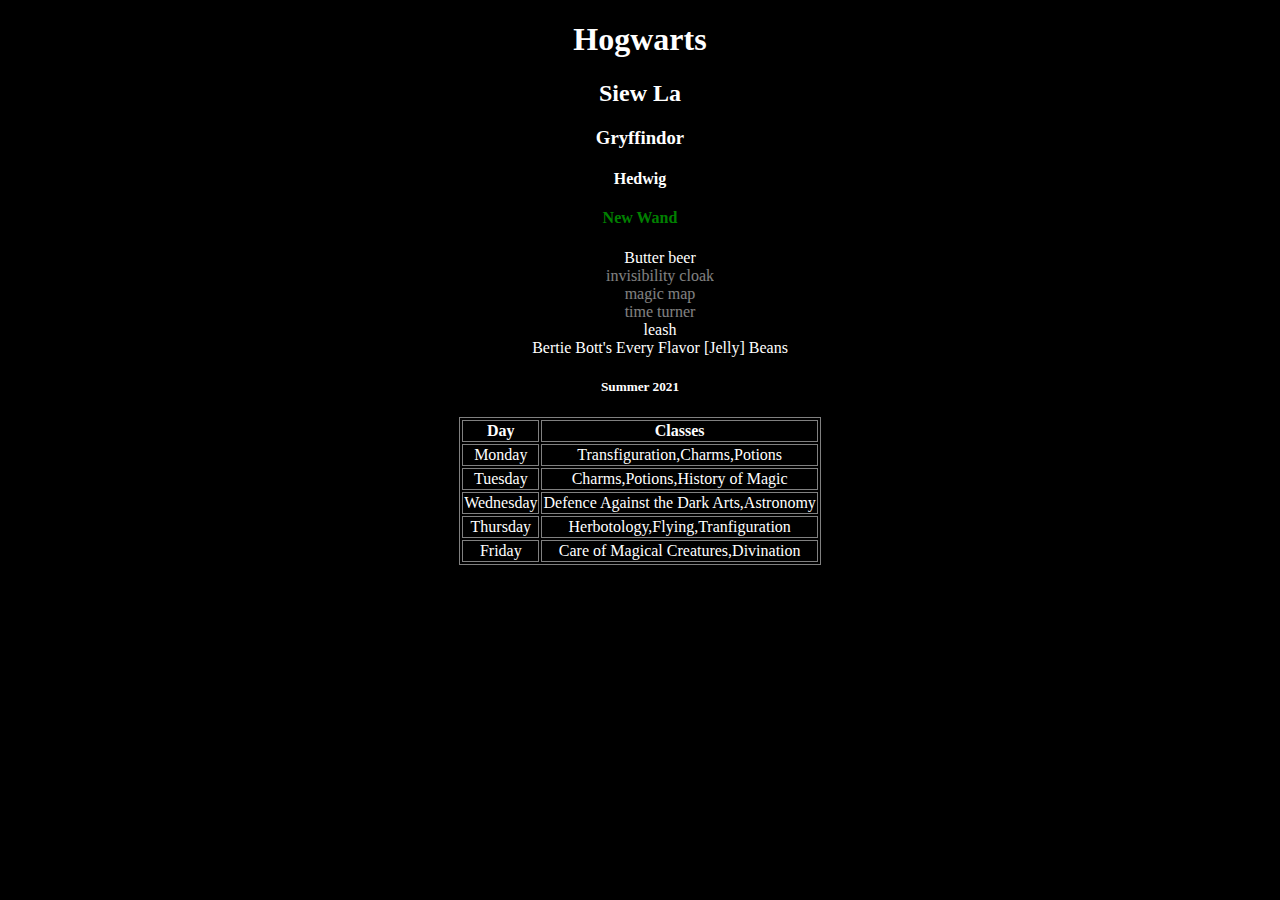
<file: jquery-magic/index.html>
<!DOCTYPE html>
<html lang="en">
  <head>
    <meta charset="UTF-8" />
    <meta name="viewport" content="width=device-width, initial-scale=1.0" />
    <title>Jquery Magic</title>
    <link rel="stylesheet" href="main.css" />
  </head>
  <body>
    <div id="container"></div>
    <script
      src="https://code.jquery.com/jquery-3.5.1.min.js"
      integrity="sha256-9/aliU8dGd2tb6OSsuzixeV4y/faTqgFtohetphbbj0="
      crossorigin="anonymous"
    ></script>
    <script type="text/javascript" src="app.js"></script>
  </body>
</html>
</file>
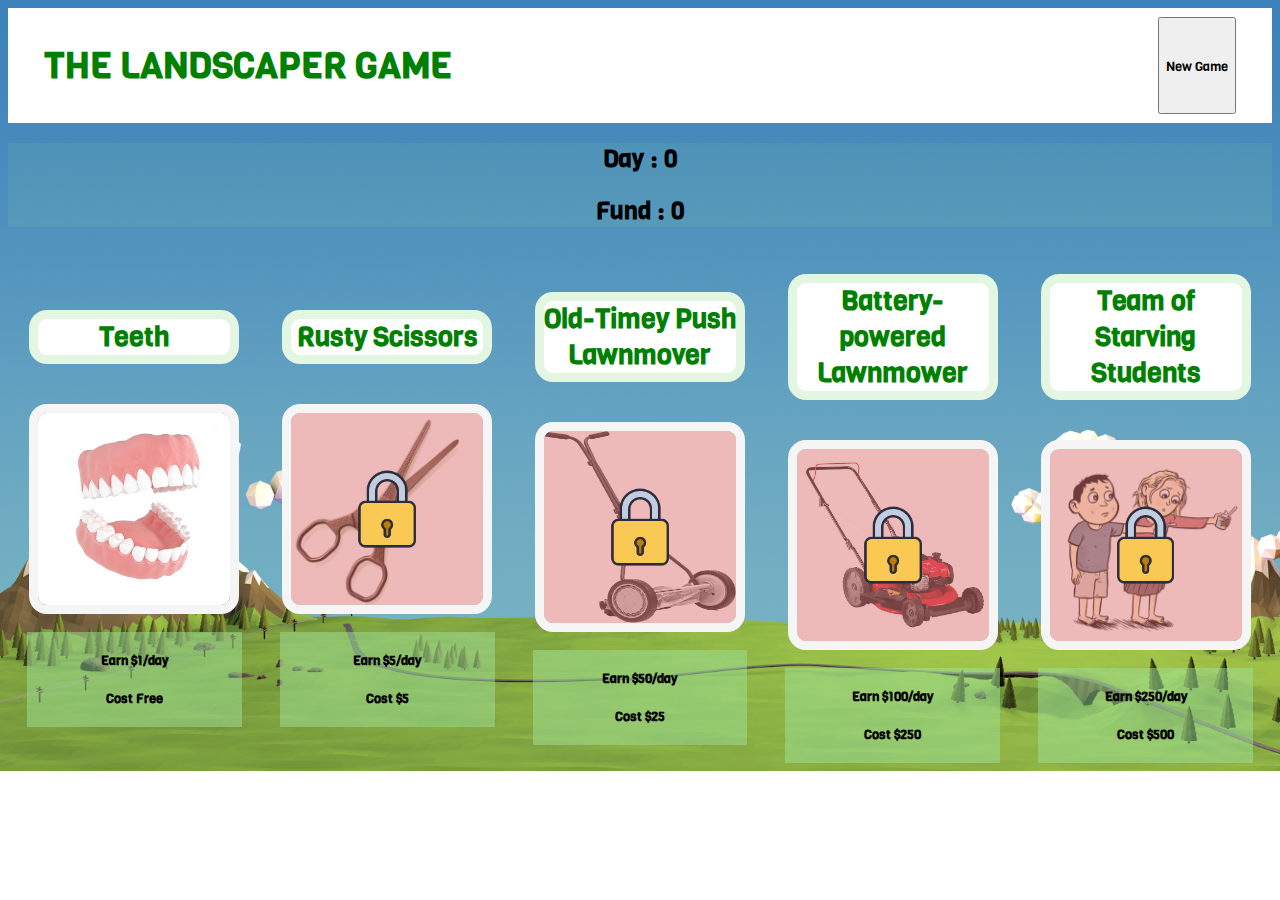
<file: landscaper/index.html>
<!DOCTYPE html>
<html lang="en">
  <head>
    <meta charset="UTF-8" />
    <meta name="viewport" content="width=device-width, initial-scale=1.0" />
    <title>Landscaper</title>
    <link rel="stylesheet" href="style.css" />
    <link
      href="https://cdn.jsdelivr.net/npm/bootstrap@5.0.0-alpha3/dist/css/bootstrap.min.css"
      rel="stylesheet"
      integrity="sha384-CuOF+2SnTUfTwSZjCXf01h7uYhfOBuxIhGKPbfEJ3+FqH/s6cIFN9bGr1HmAg4fQ"
      crossorigin="anonymous"
    />
    <script src="app.js"></script>
  </head>
  <body>
    <div class="header">
      <h1 id="header">The Landscaper Game</h1>
      <button
        type="button"
        class="btn btn-outline-success"
        onclick="initializeGame()"
      >
        New Game
      </button>
    </div>
    <div class="resources">
      <h2>Day : <span id="day">0</span></h2>
      <h2>Fund : <span id="fund">0</span></h2>
    </div>
    <div class="toolkit-container">
      <div class="tool-container" id="teeth" onclick="toolClicked('teeth')">
        <h2 class="tool-name">Teeth</h2>
        <div class="tool-overlay">
          <img
            class="tools tool-container"
            src="./images/teeth.png"
            alt="teeth"
          />
        </div>

        <div class="tool-footer">
          <h2>Earn $1/day</h2>
          <h2>Cost Free</h2>
        </div>
      </div>
      <div
        class="tool-container"
        id="scissors"
        onclick="toolClicked('scissors')"
      >
        <h2 class="tool-name">Rusty Scissors</h2>
        <div class="tool-overlay">
          <img class="tools" src="./images/scissors.png" alt="scissors" />
          <div class="overlay-bg" id="bought-scissors"></div>
          <img
            class="lock"
            id="lock-scissors"
            src="./images/lock.png"
            alt="lock"
          />
        </div>
        <div class="tool-footer">
          <h2>Earn $5/day</h2>
          <h2>Cost $5</h2>
        </div>
      </div>
      <div
        class="tool-container"
        id="oldLawnmover"
        onclick="toolClicked('oldLawnmover')"
      >
        <h2 class="tool-name">Old-Timey Push Lawnmover</h2>
        <div class="tool-overlay">
          <img class="tools" src="./images/m-lawnmover.png" alt="m-lawnmover" />
          <div class="overlay-bg" id="bought-oldLawnmover"></div>
          <img
            class="lock"
            id="lock-oldLawnmover"
            src="./images/lock.png"
            alt="lock"
          />
        </div>
        <div class="tool-footer">
          <h2>Earn $50/day</h2>
          <h2>Cost $25</h2>
        </div>
      </div>
      <div
        class="tool-container"
        id="batteryLawnmover"
        onclick="toolClicked('batteryLawnmover')"
      >
        <h2 class="tool-name">Battery-powered Lawnmower</h2>
        <div class="tool-overlay">
          <img class="tools" src="./images/e-lawnmover.png" alt="e-lawnmover" />
          <div class="overlay-bg" id="bought-batteryLawnmover"></div>
          <img
            class="lock"
            id="lock-batteryLawnmover"
            src="./images/lock.png"
            alt="lock"
          />
        </div>
        <div class="tool-footer">
          <h2>Earn $100/day</h2>
          <h2>Cost $250</h2>
        </div>
      </div>
      <div
        class="tool-container"
        id="starvingStudents"
        onclick="toolClicked('starvingStudents')"
      >
        <h2 class="tool-name">Team of Starving Students</h2>
        <div class="tool-overlay">
          <img class="tools" src="./images/people.png" alt="people" />
          <div class="overlay-bg" id="bought-starvingStudents"></div>
          <img
            class="lock"
            id="lock-starvingStudents"
            src="./images/lock.png"
            alt="lock"
          />
        </div>
        <div class="tool-footer">
          <h2>Earn $250/day</h2>
          <h2>Cost $500</h2>
        </div>
      </div>
    </div>
  </body>
</html>
</file>
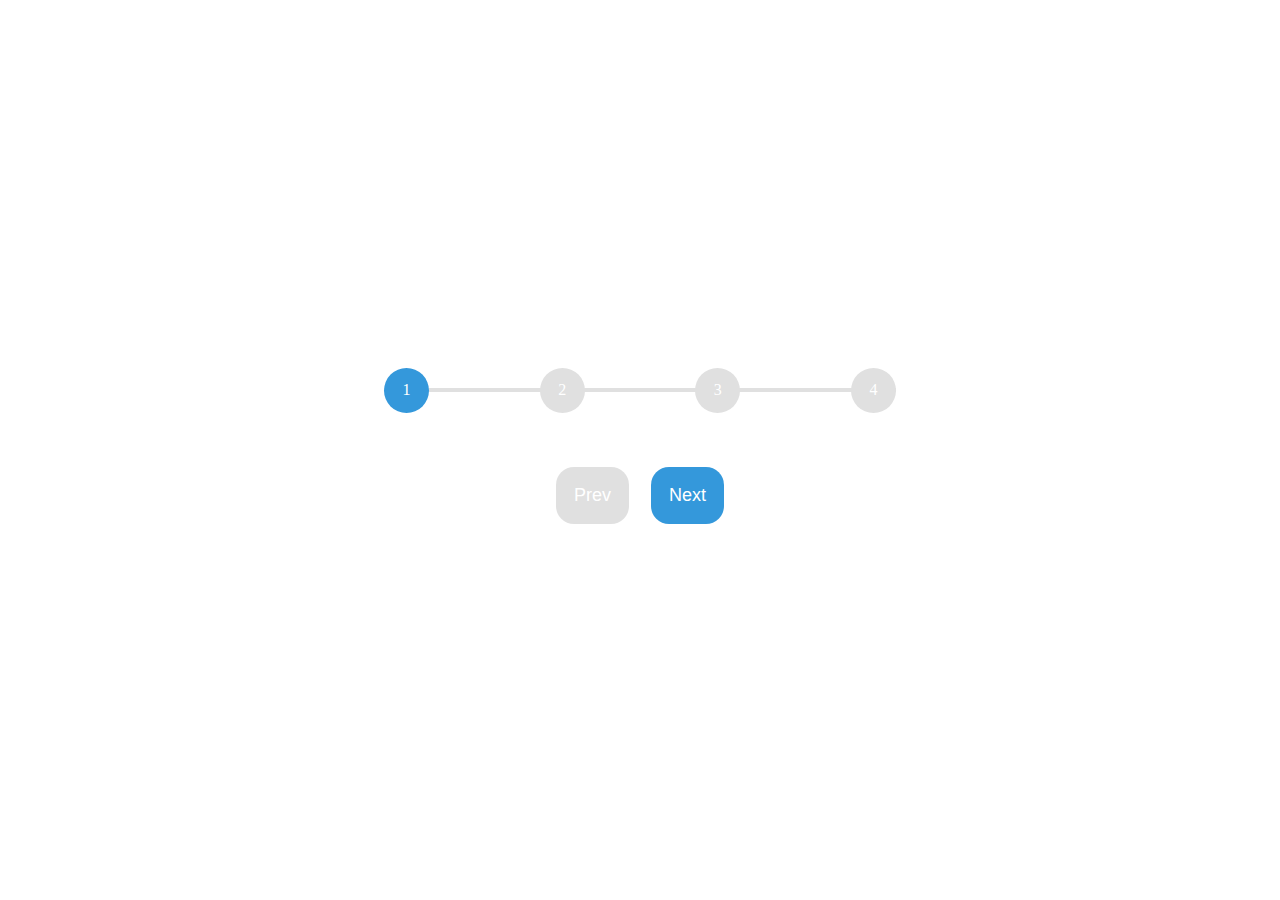
<file: progress-steps/index.html>
<!DOCTYPE html>
<html lang="en">
  <head>
    <meta charset="UTF-8" />
    <meta name="viewport" content="width=device-width, initial-scale=1.0" />
    <link rel="stylesheet" href="style.css" />
    <title>Progress Steps</title>
  </head>
  <body>
    <div class="container">
      <div class="progress-container">
        <div class="progress" id="progress"></div>
        <div class="circle active">1</div>
        <div class="circle">2</div>
        <div class="circle">3</div>
        <div class="circle">4</div>
      </div>

      <button class="btn" id="prev" disabled>Prev</button>
      <button class="btn" id="next">Next</button>
    </div>
    <script src="app.js"></script>
  </body>
</html>
</file>
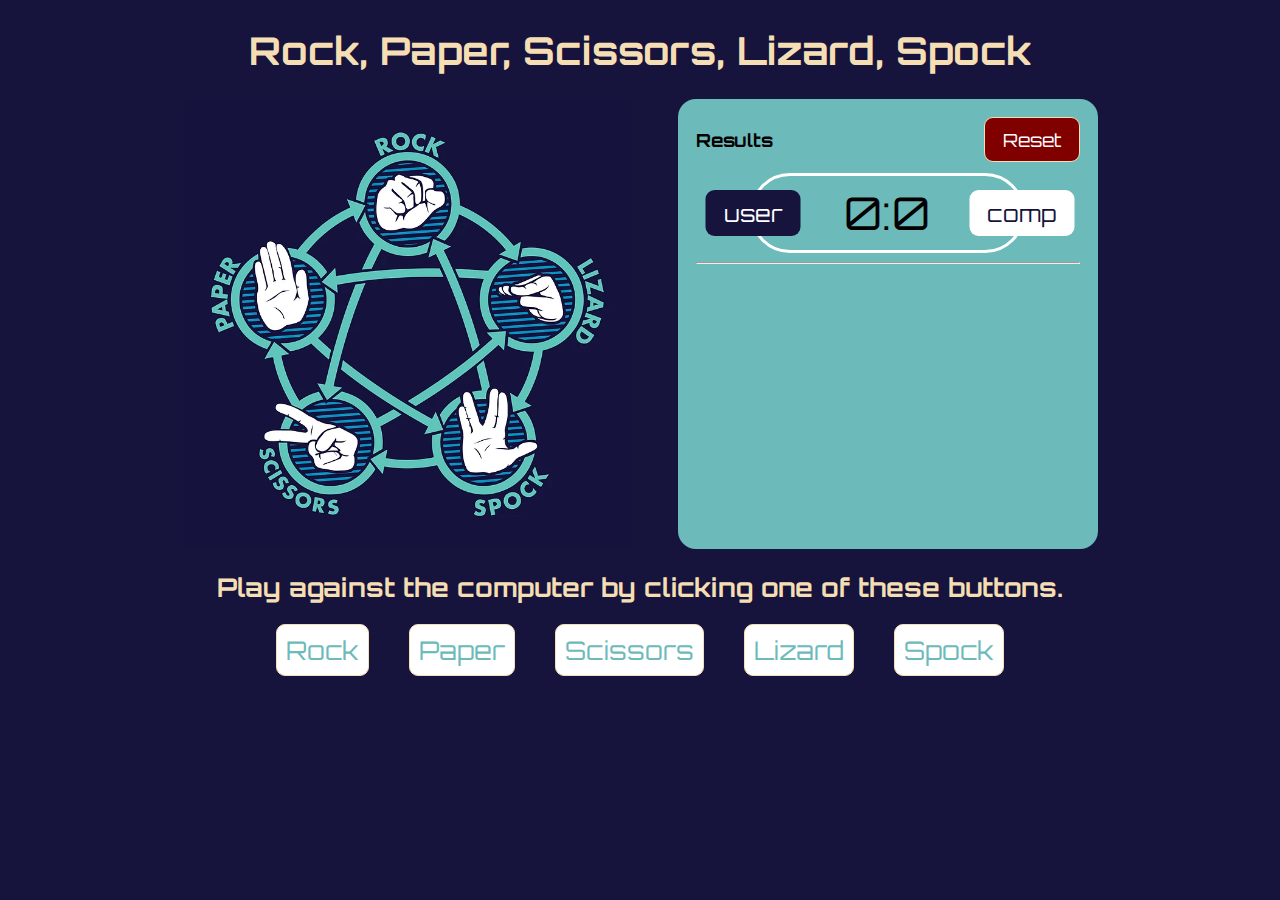
<file: rock-paper-scissors-lizard-spock/index.html>
<!DOCTYPE html>
<html lang="en">
  <head>
    <meta charset="UTF-8" />
    <meta name="viewport" content="width=device-width, initial-scale=1.0" />
    <title>Rock Paper Scissors Lizard Spock</title>
    <link rel="stylesheet" href="style.css" />
    <script src="app.js"></script>
  </head>
  <body>
    <h1 id="header">Rock, Paper, Scissors, Lizard, Spock</h1>
    <div class="display-results-container">
      <img id="logo" src="./images/logo.png" alt="logo" />
      <div class="results-container">
        <div class="results-header">
          <h1>Results</h1>
          <button id="reset-button">Reset</button>
        </div>
        <div class="score-board">
          <div id="user-label" class="badge">user</div>
          <div id="comp-label" class="badge">comp</div>
          <div class="score">
            <span id="user-score">0</span>:<span id="comp-score">0</span>
          </div>
        </div>
        <hr />
        <div class="results"></div>
      </div>
    </div>
    <div class="main-container">
      <h2>Play against the computer by clicking one of these buttons.</h2>
      <div class="choices-container">
        <button class="choices" id="rock">Rock</button>
        <button class="choices" id="paper">Paper</button>
        <button class="choices" id="scissors">Scissors</button>
        <button class="choices" id="lizard">Lizard</button>
        <button class="choices" id="spock">Spock</button>
      </div>
    </div>
  </body>
</html>
</file>
<file: jquery-magic/main.css>
body {
  background-color: black;
  color: white;
  text-align: center;
}

.owl {
  font-family: fantasy;
}

.secret {
  opacity: 0.5;
}

ul {
  list-style: none;
}

table,
th,
td {
  border: 1px solid gray;
}

table {
  margin: 0 auto;
}

.cabbage {
  color: CHARTREUSE;
}
</file>
<file: landscaper/style.css>
@import url('https://fonts.googleapis.com/css2?family=Viga&display=swap');

* {
  font-family: 'Viga', sans-serif;
}

body {
  background-image: url('./images/background.png');
  background-size: cover;
  background-repeat: no-repeat;
}

.header {
  display: flex;
  justify-content: space-between;
  padding: 1vh 4vh;
  background-color: white;
}

#header {
  text-transform: uppercase;
  font-size: 4vh;
  color: green;
}

.resources {
  text-align: center;
  background-color: rgba(160, 226, 154, 0.1);
}

.toolkit-container {
  display: flex;
  flex-wrap: wrap;
  justify-content: space-around;
}

.tool-container {
  display: flex;
  flex-direction: column;
  justify-content: center;
  align-items: center;
}

.tool-overlay {
  position: relative;
  width: 15vw;
  height: 15vw;
  border-radius: 2vh;
  border: 1vh solid whitesmoke;
  margin: 2vh 2vh;
}

.tools {
  display: block;
  width: 100%;
  height: 100%;
  border-radius: 1vh;
}

.tool-name {
  width: 15vw;
  text-align: center;
  font-size: 3vh;
  margin-top: 3vh;
  background-color: white;
  color: green;
  border-radius: 2vh;
  border: 1vh solid rgba(160, 226, 154, 0.3);
}

.lock {
  position: absolute;
  width: 40%;
  height: 40%;
  left: 50%;
  top: 50%;
  transform: translate(-50%, -50%);
}

.overlay-bg {
  position: absolute;
  width: 100%;
  height: 100%;
  left: 0;
  top: 0;
  background-color: rgba(219, 116, 116, 0.5);
  border-radius: 1vh;
}

.remove-lock {
  display: none;
}

.tool-footer {
  width: 80%;
  padding: 1vh;
  display: flex;
  flex-direction: column;
  justify-content: center;
  align-items: center;
  background-color: rgba(160, 226, 154, 0.5);
}

.tool-footer > h2 {
  font-size: 1vw;
}
</file>
<file: progress-steps/style.css>
* {
  box-sizing: border-box;
}

:root {
  --line-border-fill: #3498db;
  --line-border-empty: #e0e0e0;
}

body {
  display: flex;
  align-items: center;
  justify-content: center;
  height: 100vh;
  overflow: hidden;
  margin: 0;
}

.container {
  text-align: center;
}

.progress-container {
  display: flex;
  justify-content: space-between;
  position: relative;
  margin-bottom: 5vh;
  max-width: 100%;
  width: 40vw;
}

.progress {
  background-color: var(--line-border-fill);
  position: absolute;
  top: 50%;
  left: 0;
  transform: translateY(-50%);
  height: 4px;
  width: 0%;
  z-index: -1;
  transition: 0.4s ease;
}

.progress-container::before {
  content: '';
  background-color: var(--line-border-empty);
  position: absolute;
  top: 50%;
  left: 0;
  transform: translateY(-50%);
  height: 4px;
  width: 100%;
  z-index: -1;
}

.circle {
  background-color: var(--line-border-empty);
  color: #fff;
  border-radius: 50%;
  height: 5vh;
  width: 5vh;
  display: flex;
  align-items: center;
  justify-content: center;
  transition: 0.4s ease;
}

.circle.active {
  background-color: var(--line-border-fill);
}

.btn {
  background-color: var(--line-border-fill);
  color: #fff;
  border: 0;
  border-radius: 2vh;
  cursor: pointer;
  padding: 2vh;
  margin: 1vh;
  font-size: 2vh;
}

.btn:active {
  transform: scale(0.98);
}

.btn:focus {
  outline: 0;
}

.btn:disabled {
  background-color: var(--line-border-empty);
  cursor: not-allowed;
}
</file>
<file: rock-paper-scissors-lizard-spock/style.css>
@import url('https://fonts.googleapis.com/css2?family=Press+Start+2P&display=swap');
@import url('https://fonts.googleapis.com/css2?family=Orbitron:wght@700&display=swap');

body {
  background-color: rgb(22, 19, 61);
  font-family: 'Orbitron', sans-serif;
}

#header {
  text-align: center;
  color: wheat;
  font-size: 3vw;
}

#logo {
  height: 50vh;
}

.display-results-container {
  display: flex;
  flex-wrap: wrap;
  justify-content: center;
}

.results-container {
  width: 30vw;
  font-size: 1vh;
  margin-left: 5vh;
  background-color: rgb(109, 186, 187);
  padding: 2vh;
  border-radius: 2vh;
}

.results-header {
  display: flex;
  justify-content: space-between;
}

#reset-button {
  display: block;
  height: 5vh;
  padding: 1vh 2vh;
  cursor: pointer;
  font-size: 2vh;
  border-radius: 1vh;
  background-color: maroon;
  color: white;
  border: 1px solid wheat;
  font-family: 'Orbitron', sans-serif;
}

.results {
  text-align: center;
  display: flex;
  flex-direction: column;
  justify-items: center;
  justify-content: center;
}

.main-container {
  text-align: center;
}

.main-container > h2 {
  color: wheat;
  font-size: 2vw;
}

.choices-container > button {
  cursor: pointer;
  margin: 0 2vh;
  font-size: 2vw;
  padding: 1vh;
  border-radius: 1vh;
  background-color: white;
  color: rgb(109, 186, 187);
  border: 1px solid wheat;
  font-family: 'Orbitron', sans-serif;
}

.choices-container > button:hover {
  background-color: rgb(109, 186, 187);
  color: white;
}

#first-result-text {
  background-color: white;
  padding: 2vh;
  border-radius: 2vh;
  color: rgb(109, 186, 187);
}

#second-result-text {
  padding: 2vh;
  border-radius: 2vh;
  text-transform: uppercase;
  font-size: 3vh;
  color: white;
}

#your-move {
  background-color: rgb(22, 19, 61);
  color: white;
  padding: 1vh;
  border: 1vh solid white;
  border-radius: 2vh;
}

#computer-move {
  color: rgb(22, 19, 61);
  background-color: white;
  padding: 1vh;
  border: 1vh solid rgb(22, 19, 61);
  border-radius: 2vh;
}

.score-board {
  position: relative;
  width: 70%;
  border: 3px solid white;
  border-radius: 5vh;
  margin: 1vh auto;
}

.score {
  font-size: 5vh;
  padding: 1vh;
  text-align: center;
}

.badge {
  font-size: 2.5vh;
  padding: 1vh 2vh;
  border-radius: 1vh;
}

#user-label {
  background-color: rgb(22, 19, 61);
  color: white;
  position: absolute;
  left: 0%;
  top: 50%;
  transform: translate(-50%, -50%);
}

#comp-label {
  background-color: white;
  color: rgb(22, 19, 61);
  position: absolute;
  left: 100%;
  top: 50%;
  transform: translate(-50%, -50%);
}
</file>
